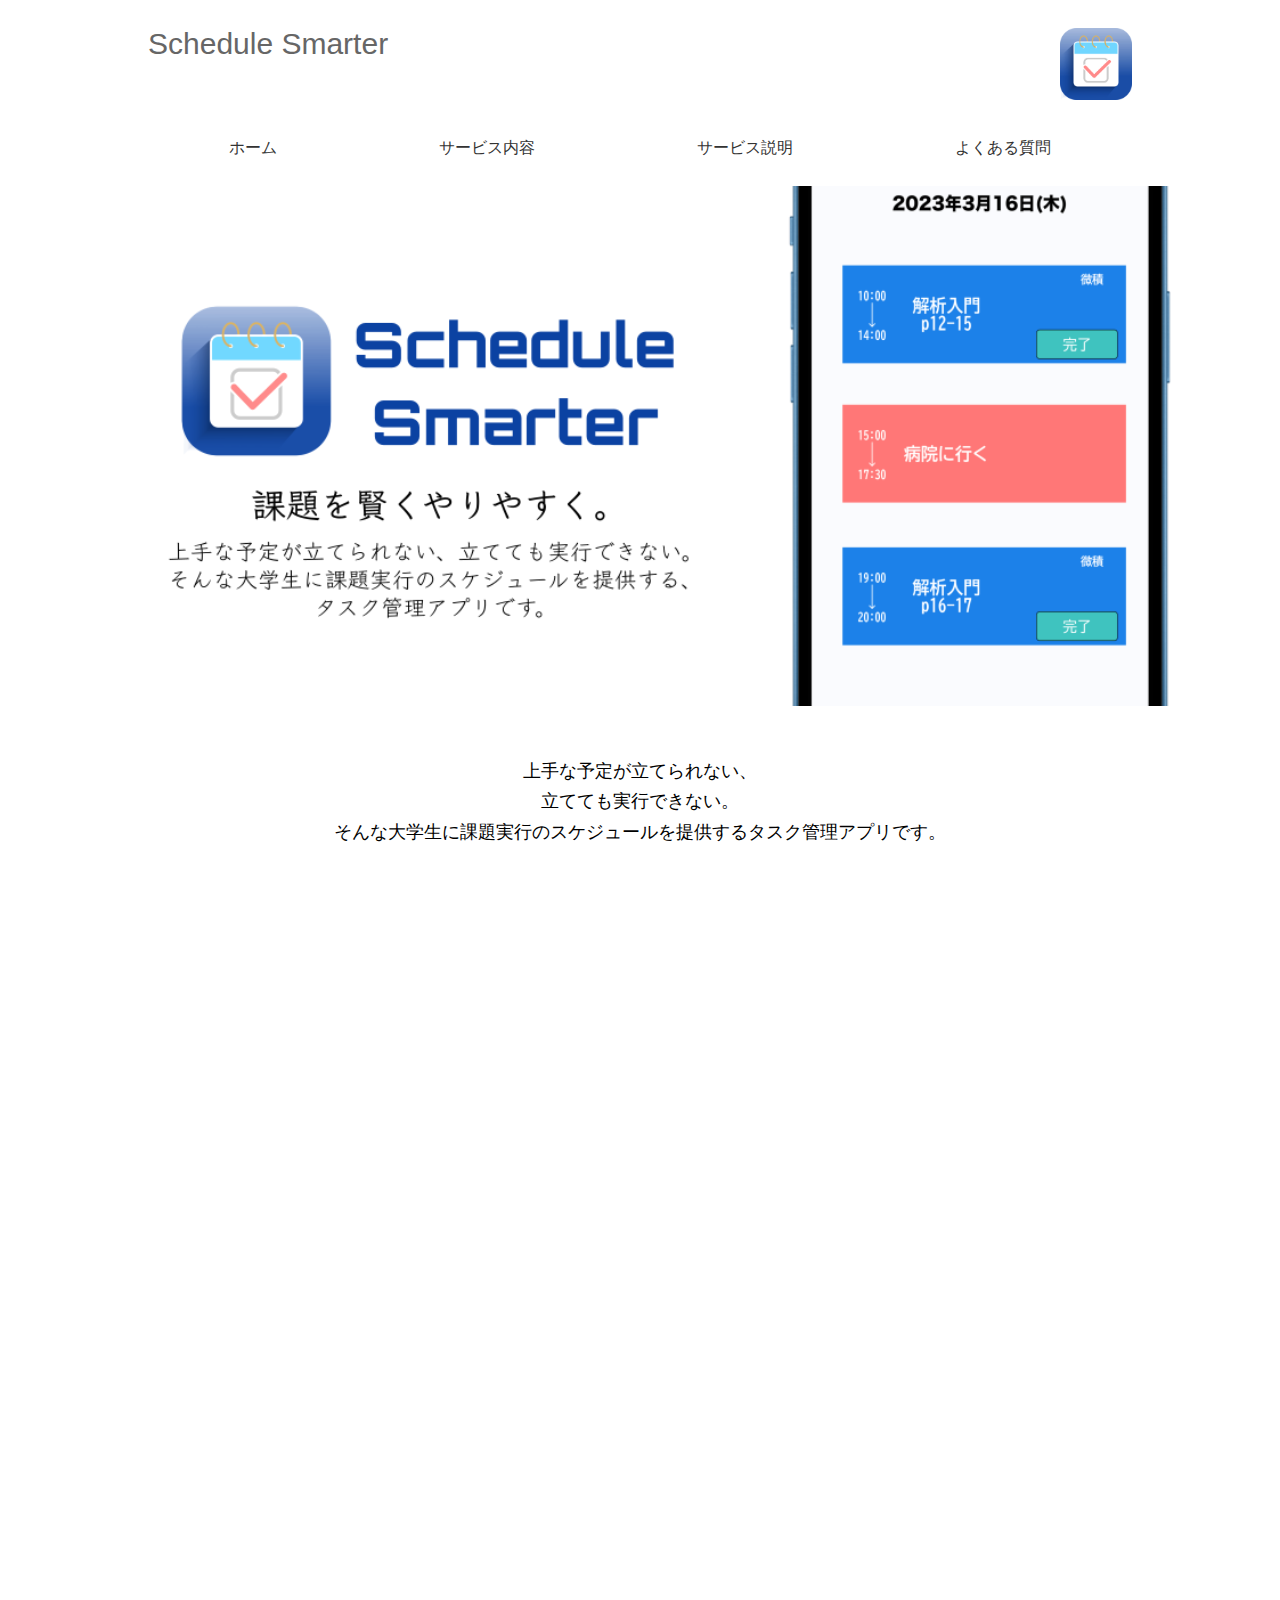
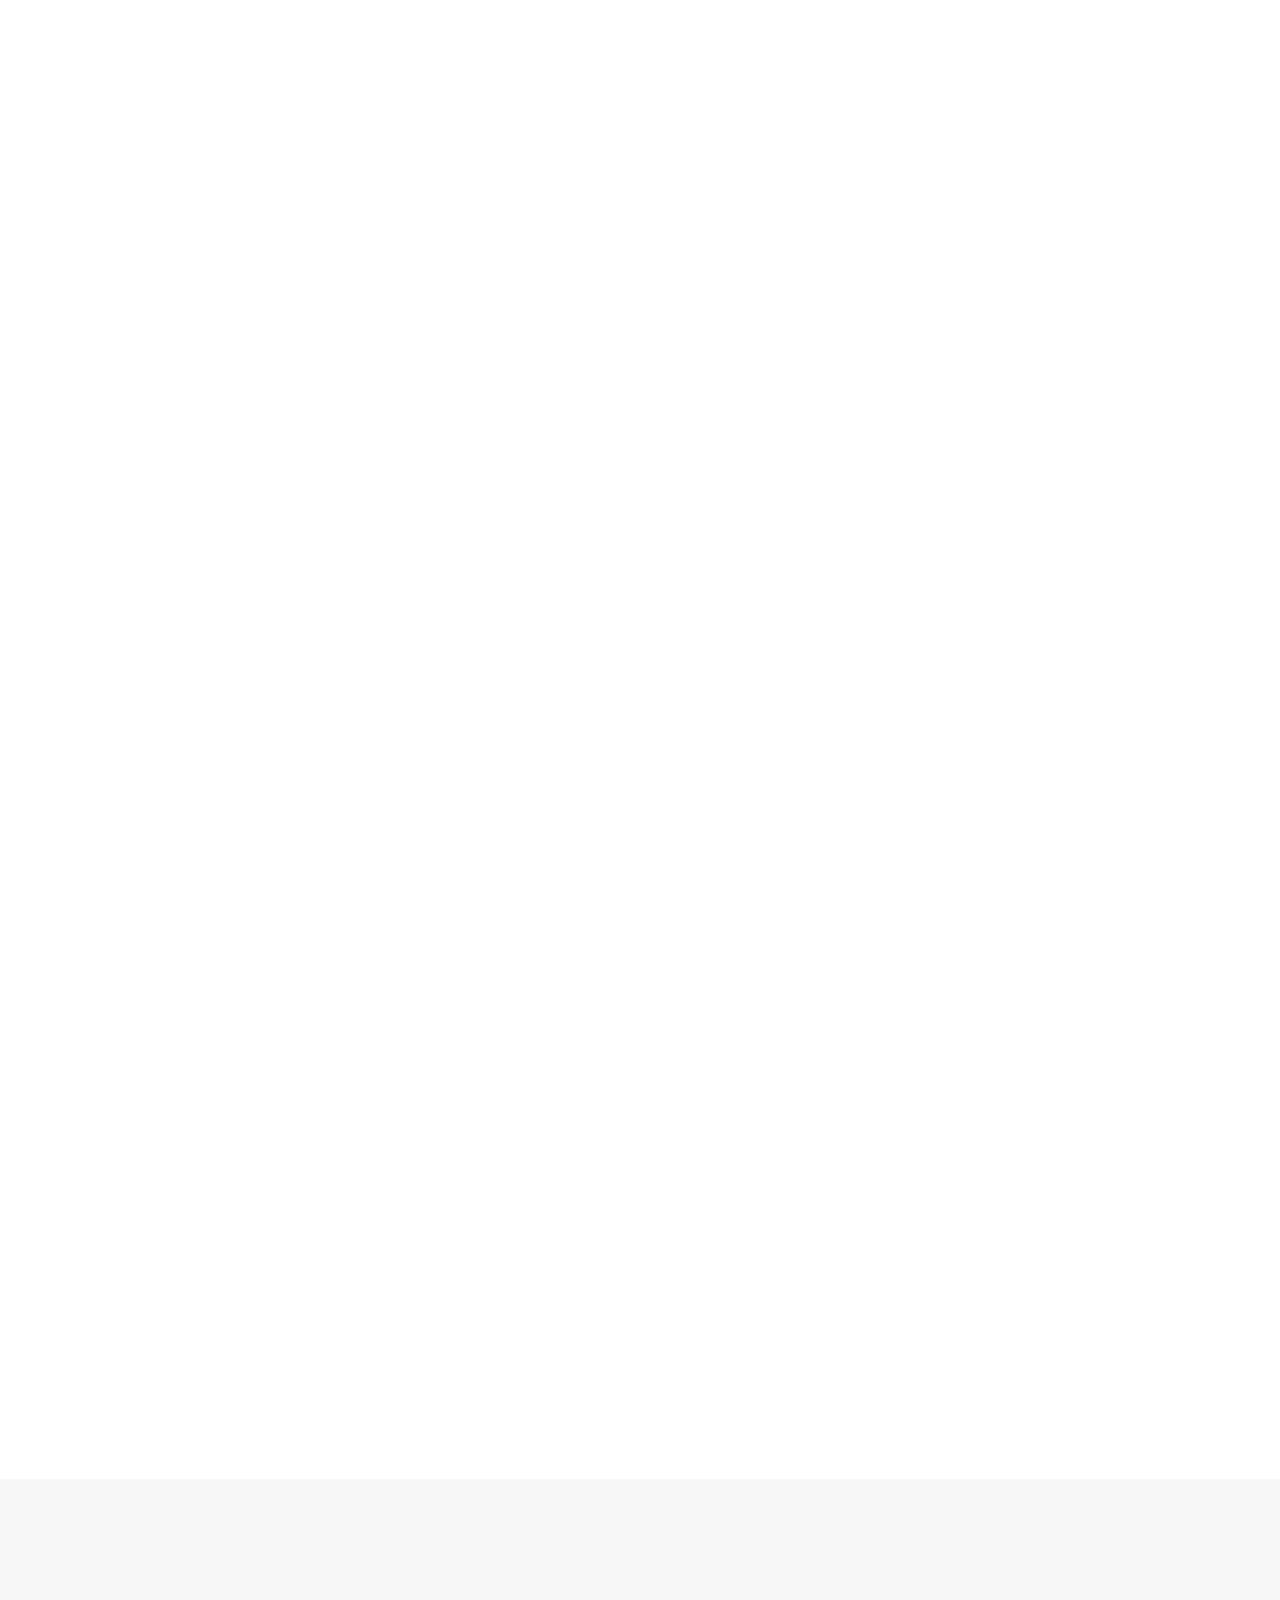
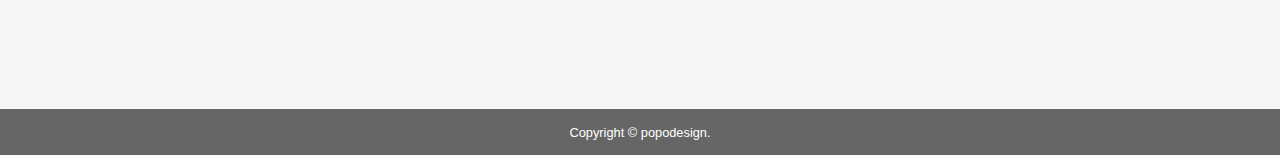
<file: lp-temp/index.html>
<!doctype html>
<html>

<head>
  <meta charset="UTF-8">
  <meta name="viewport" content="width=device-width, initial-scale=1">
  <title>Schedule Smarter Landing Page</title>
  <meta name="keywords" content="">
  <meta name="description" content="">
  <meta property="og:title" content="" />
  <meta property="og:type" content="website" />
  <meta property="og:url" content="" />
  <meta property="og:image" content="" />
  <!-- CSSを読み込む -->
  <link href="https://cdn.jsdelivr.net/npm/bootstrap@5.0.2/dist/css/bootstrap.min.css" rel="stylesheet"
    integrity="sha384-EVSTQN3/azprG1Anm3QDgpJLIm9Nao0Yz1ztcQTwFspd3yD65VohhpuuCOmLASjC" crossorigin="anonymous">
  <link rel="stylesheet" media="all" href="css/sanitize.css" /><!-- リセットCSS -->
  <link rel="stylesheet" media="all" href="css/vegas.min.css" />
  <link rel="stylesheet" href="css/aos.css" />
  <link rel="stylesheet" media="all" href="css/style.css" /><!-- 上書きCSS -->

  <!-- jsファイルを読み込む -->
  <script src="https://cdn.jsdelivr.net/npm/@popperjs/core@2.9.2/dist/umd/popper.min.js"
    integrity="sha384-IQsoLXl5PILFhosVNubq5LC7Qb9DXgDA9i+tQ8Zj3iwWAwPtgFTxbJ8NT4GN1R8p"
    crossorigin="anonymous"></script>
  <script src="https://cdn.jsdelivr.net/npm/bootstrap@5.0.2/dist/js/bootstrap.min.js"
    integrity="sha384-cVKIPhGWiC2Al4u+LWgxfKTRIcfu0JTxR+EQDz/bgldoEyl4H0zUF0QKbrJ0EcQF"
    crossorigin="anonymous"></script>


  <script src="js/jquery-3.6.0.min.js"></script>
  <script src="js/vegas.min.js"></script>
  <script src="js/aos.js"></script>
  <script src="js/style.js"></script>

  <script src="https://cdn.jsdelivr.net/npm/bootstrap@5.0.2/dist/js/bootstrap.bundle.min.js"
    integrity="sha384-MrcW6ZMFYlzcLA8Nl+NtUVF0sA7MsXsP1UyJoMp4YLEuNSfAP+JcXn/tWtIaxVXM"
    crossorigin="anonymous"></script>

  <!-- Favicon -->
  <link rel="icon" type="image/png" href="img/sukesuma_icon.png">

</head>

<body>
  <header>
    <div class="container">
      <div class="row">
        <div class="col span-12 header">
          <div class="sitetitle"><a href="index.html">Schedule Smarter</a></div>
          <div class="header-box"> <img src="img/sukesuma_icon.png" alt=""></div>
        </div>
      </div>
      <div class="row">
        <div class="col span-12">
          <nav>
            <div id="open"></div>
            <div id="close"></div>
            <div id="navi">
              <ul>
                <li><a href="index.html">ホーム</a></li>
                <li><a href="#2">サービス内容</a></li>
                <li><a href="#3">サービス説明</a></li>
                <li><a href="#4">よくある質問</a></li>

              </ul>
            </div>
          </nav>

        </div>
      </div>
    </div>
  </header>
  <div id="mainimg"><!-- 画像はjs/sytle.js内 -->
    <h1 data-aos="fade-in"></h1>
  </div>
  <main>
    <div class="catch" data-aos="fade-up">
      <p class="catch-copy">上手な予定が立てられない、<br>立てても実行できない。<br>そんな大学生に課題実行のスケジュールを提供するタスク管理アプリです。</p>
    </div>
    <!-- 
    <section id="1" class="gray-back">
      <div class="news" data-aos="fade-up">
        <h2>お知らせ</h2>
        <ul class="news-list">
          <li class="item">
            <a href="#">
              <p class="date">2023/09/09</p>
              <p class="title">ここにお知らせが入りますここにお知らせが入りますここにお知らせが入ります</p>
            </a>
          </li>
        </ul>
      </div>
    </section> -->
    <section id="2" data-aos="fade-up">
      <h2>サービス内容</h2>
      <div class="container center">
        <div class="row">
          <div class="col span-4">
            <img src="img/schedule.png" alt="ここに商品">
            <h3>面倒なタスクのスケージュール管理</h3>
            <p>あなたの生活に合わせ、効率の良いタスクの実行スケジュールを提案してくれます。</p>
          </div>
          <div class="col span-4">
            <img src="img/add.png" alt="ここに商品">
            <h3>進捗に合わせて予定を更新</h3>
            <p>計画崩れしてしまっても、その都度スケジュールを更新。<br>予定を組み直す手間が省け、目の前の課題に集中できます。</p>
          </div>
          <div class="col span-4">
            <img src="img/share.png" alt="ここに商品">
            <h3>友達とタスク進捗をシェアしてやる気UP</h3>
            <p>投稿機能により同じ大学の人とタスク進捗を共有し，刺激を受けることができます。<br> また、周りの人からのいいねがモチベーションの維持につながります。</p>
          </div>
        </div>
        <hr id="3">
      </div>

      <div data-aos="fade-up">
        <h2>サービス説明</h2>
        <div>
          <div class="row">
            <div class="col span-12 span-12-m span-12-s">










            </div>
          </div>
        </div>

        <div class="container" class="overflow-hidden">
          <div class="row gy-5">
            <div class="col-12">
              <div class="p-3 border bg-light">
                <h3 align="center">アカウント作成</h3>
                <p align="center">連続活動時間、休憩時間を入力。投稿機能を使いたいユーザーはアカウントを作成し、大学学部名と学年を入力します。</p>
              </div>
            </div>
            <div class="col-12">
              <div class="p-3 border bg-light">
                <h3 align="center">空き時間を指定</h3>
                <p align="center">タスク実行に使える時間帯を入力します。外部カレンダーアプリから予定を取り込み、それをもとに空き時間を算出することもできます。</p>
              </div>
            </div>
            <div class="col-12">
              <div class="p-3 border bg-light">
                <h3 align="center">タスクを入力</h3>
                <p align="center">タスクのリストを作成し、各タスクごとにタスクタイトル、かかる時間、締め切り、教科などの情報をタグとして入力します。</p>
              </div>
            </div>
            <div class="col-12">
              <div class="p-3 border bg-light">
                <h3 align="center">アプリのスケジュールの自動生成</h3>
                <p align="center">
                  ユーザーの活動時間帯から講義やバイトなどの予定を除いた空き時間を算出し、タスクを自動で割り当ててくれます。重いタスクは分割するよう提案され、タスクの分割をAIに任せることもできます。</p>
              </div>
            </div>
            <div class="col-12">
              <div class="p-3 border bg-light">
                <h3 align="center">スケジュールをもとにタスクの実行</h3>
                <p align="center">
                  作成してくれたスケジュールをもとにタスクを実行しましょう。予定通りに実行できなかった場合は、スケスマがその都度スケジュールを更新してくれます。また、作業時間、休憩時間を大幅に超過した場合には通知が鳴り、計画の崩れを防止してくれます。
                </p>
              </div>
            </div>
            <div class="col-12">
              <div class="p-3 border bg-light">
                <h3 align="center">タスクの進歩をみんなにシェア</h3>
                <p align="center">
                  タスクの進捗を投稿し、いいねやコメントを通じて進捗を共有することができます。大学名や学部名が同じ人や所属が近い人を提案してくれます。スケスマを通じて友達と繋がることもできます。
                </p>
              </div>
            </div>
          </div>
        </div>
      </div>
    </section>

    <section id="4">
      <div data-aos="fade-up">
        <h2>よくある質問</h2>
        <div class="container">
          <div class="row">
            <div class="col span-12 span-12-md">
              <dl class="qa">
                <dt>カレンダーを別アプリから取り込むことはできますか？</dt>
                <dd>Googleカレンダーなどすでにユーザーが利用していたカレンダーアプリから予定を取り込むことができます。<br>もちろん本サービスをカレンダーアプリとして利用することもできます。</dd>

              </dl>
            </div>
          </div>
        </div>
      </div>

    </section>


    <!-- <section id="5">
        <h2 class="center" data-aos="fade-up">お問い合わせ</h2>
        <div class="container" data-aos="fade-up">
          <div class="row">
            <div class="col span-12">
              <h3>電話番号：<a href="tel:00-0000-0000" class="tel">00-0000-0000</a></h3>
              <p>メールからのお問い合わせは下記のフォームよりご連絡ください。</p>
              <p><small>※業務上頂いた個人情報やご相談内容については秘密を厳守し、第三者に洩らすことは一切ありませんのでご安心ください。</small></p>
              <form method="post" action="">
                <table class="table full-width">
                  <tbody>
                    <tr>
                      <th><label for="name">お名前</label></th>
                      <td><input class="full-width" type="text" name="お名前" placeholder="名前を記入" required></td>
                    </tr>
                    <tr>
                      <th><label for="email">メールアドレス</label></th>
                      <td><input class="full-width" type="email" name="Email" placeholder="メールアドレスを記入" required></td>
                    </tr>
                    <tr>
                      <th><label for="tel">お電話番号</label></th>
                      <td><input class="full-width" type="tel" name="お電話番号" placeholder="お電話番号を記入" required></td>
                    </tr>
                    <tr>
                      <th><label for="exampleMessage">お問い合わせ内容</label></th>
                      <td><textarea class="full-width textarea" name="お問い合わせ内容" placeholder="用件をご記入ください …"
                          required></textarea></td>
                    </tr>
                  </tbody>
                </table>
                <p class="center"><input class="button" type="submit" value="送　信"></p>
              </form>
            </div>
          </div>
        </div>
      </section> -->

  </main>
  <footer>
    <div class="container" data-aos="fade-up">
      <div class="row">
        <div class="col span-4">
          <h4>Schedule Smarter</h4>
          <p>スケジュール管理を怠らないためのアプリ。</p>
        </div>
        <div class="col span-4">
          <h4>X(旧twitter)</h4>
          <p>x</p>
        </div>
        <div class="col span-4">
          <h4>アプリ製作者情報</h4>
          <p>グループant</p>
        </div>
      </div>
    </div>
  </footer>
  <div class="copyright"><!-- コピーライト削除不可 削除ご希望のかたは有償にてお申込みください -->
    <a href="https://popo-design.net" target="_blank"><small>Copyright © popodesign.</small></a>
  </div>
  <a id="pagetop" href="#"></a>

  <script>
    AOS.init({
      offset: 100,
      delay: 200,
      duration: 500,
      easing: 'ease-out',
      once: true
    });
  </script>
</body>

</html>
</file>
<file: lp-temp/css/sanitize.css>
/* Document
 * ========================================================================== */

/**
 * Add border box sizing in all browsers (opinionated).
 */

*,
::before,
::after {
  box-sizing: border-box;
}

/**
 * 1. Add text decoration inheritance in all browsers (opinionated).
 * 2. Add vertical alignment inheritance in all browsers (opinionated).
 */

::before,
::after {
  text-decoration: inherit; /* 1 */
  vertical-align: inherit; /* 2 */
}

/**
 * 1. Use the default cursor in all browsers (opinionated).
 * 2. Change the line height in all browsers (opinionated).
 * 3. Use a 4-space tab width in all browsers (opinionated).
 * 4. Remove the grey highlight on links in iOS (opinionated).
 * 5. Prevent adjustments of font size after orientation changes in
 *    IE on Windows Phone and in iOS.
 * 6. Breaks words to prevent overflow in all browsers (opinionated).
 */

html {
  cursor: default; /* 1 */
  line-height: 1.5; /* 2 */
  -moz-tab-size: 4; /* 3 */
  tab-size: 4; /* 3 */
  -webkit-tap-highlight-color: transparent /* 4 */;
  -ms-text-size-adjust: 100%; /* 5 */
  -webkit-text-size-adjust: 100%; /* 5 */
  word-break: break-word; /* 6 */
}

/* Sections
 * ========================================================================== */

/**
 * Remove the margin in all browsers (opinionated).
 */

body {
  margin: 0;
}

/**
 * Correct the font size and margin on `h1` elements within `section` and
 * `article` contexts in Chrome, Edge, Firefox, and Safari.
 */

h1 {
  font-size: 2em;
  margin: 0.67em 0;
}

/* Grouping content
 * ========================================================================== */

/**
 * Remove the margin on nested lists in Chrome, Edge, IE, and Safari.
 */

dl dl,
dl ol,
dl ul,
ol dl,
ul dl {
  margin: 0;
}

/**
 * Remove the margin on nested lists in Edge 18- and IE.
 */

ol ol,
ol ul,
ul ol,
ul ul {
  margin: 0;
}

/**
 * 1. Add the correct sizing in Firefox.
 * 2. Show the overflow in Edge 18- and IE.
 */

hr {
  height: 0; /* 1 */
  overflow: visible; /* 2 */
}

/**
 * Add the correct display in IE.
 */

main {
  display: block;
}

/**
 * Remove the list style on navigation lists in all browsers (opinionated).
 */

nav ol,
nav ul {
  list-style: none;
  padding: 0;
}

/**
 * 1. Correct the inheritance and scaling of font size in all browsers.
 * 2. Correct the odd `em` font sizing in all browsers.
 */

pre {
  font-family: monospace, monospace; /* 1 */
  font-size: 1em; /* 2 */
}

/* Text-level semantics
 * ========================================================================== */

/**
 * Remove the gray background on active links in IE 10.
 */

a {
  background-color: transparent;
}

/**
 * Add the correct text decoration in Edge 18-, IE, and Safari.
 */

abbr[title] {
  text-decoration: underline;
  text-decoration: underline dotted;
}

/**
 * Add the correct font weight in Chrome, Edge, and Safari.
 */

b,
strong {
  font-weight: bolder;
}

/**
 * 1. Correct the inheritance and scaling of font size in all browsers.
 * 2. Correct the odd `em` font sizing in all browsers.
 */

code,
kbd,
samp {
  font-family: monospace, monospace; /* 1 */
  font-size: 1em; /* 2 */
}

/**
 * Add the correct font size in all browsers.
 */

small {
  font-size: 80%;
}

/* Embedded content
 * ========================================================================== */

/*
 * Change the alignment on media elements in all browsers (opinionated).
 */

audio,
canvas,
iframe,
img,
svg,
video {
  vertical-align: middle;
}

/**
 * Add the correct display in IE 9-.
 */

audio,
video {
  display: inline-block;
}

/**
 * Add the correct display in iOS 4-7.
 */

audio:not([controls]) {
  display: none;
  height: 0;
}

/**
 * Remove the border on iframes in all browsers (opinionated).
 */

iframe {
  border-style: none;
}

/**
 * Remove the border on images within links in IE 10-.
 */

img {
  border-style: none;
}

/**
 * Change the fill color to match the text color in all browsers (opinionated).
 */

svg:not([fill]) {
  fill: currentColor;
}

/**
 * Hide the overflow in IE.
 */

svg:not(:root) {
  overflow: hidden;
}

/* Tabular data
 * ========================================================================== */

/**
 * Collapse border spacing in all browsers (opinionated).
 */

table {
  border-collapse: collapse;
}

/* Forms
 * ========================================================================== */

/**
 * Remove the margin on controls in Safari.
 */

button,
input,
select {
  margin: 0;
}

/**
 * 1. Show the overflow in IE.
 * 2. Remove the inheritance of text transform in Edge 18-, Firefox, and IE.
 */

button {
  overflow: visible; /* 1 */
  text-transform: none; /* 2 */
}

/**
 * Correct the inability to style buttons in iOS and Safari.
 */

button,
[type="button"],
[type="reset"],
[type="submit"] {
  -webkit-appearance: button;
}

/**
 * 1. Change the inconsistent appearance in all browsers (opinionated).
 * 2. Correct the padding in Firefox.
 */

fieldset {
  border: 1px solid #a0a0a0; /* 1 */
  padding: 0.35em 0.75em 0.625em; /* 2 */
}

/**
 * Show the overflow in Edge 18- and IE.
 */

input {
  overflow: visible;
}

/**
 * 1. Correct the text wrapping in Edge 18- and IE.
 * 2. Correct the color inheritance from `fieldset` elements in IE.
 */

legend {
  color: inherit; /* 2 */
  display: table; /* 1 */
  max-width: 100%; /* 1 */
  white-space: normal; /* 1 */
}

/**
 * 1. Add the correct display in Edge 18- and IE.
 * 2. Add the correct vertical alignment in Chrome, Edge, and Firefox.
 */

progress {
  display: inline-block; /* 1 */
  vertical-align: baseline; /* 2 */
}

/**
 * Remove the inheritance of text transform in Firefox.
 */

select {
  text-transform: none;
}

/**
 * 1. Remove the margin in Firefox and Safari.
 * 2. Remove the default vertical scrollbar in IE.
 * 3. Change the resize direction in all browsers (opinionated).
 */

textarea {
  margin: 0; /* 1 */
  overflow: auto; /* 2 */
  resize: vertical; /* 3 */
}

/**
 * Remove the padding in IE 10-.
 */

[type="checkbox"],
[type="radio"] {
  padding: 0;
}

/**
 * 1. Correct the odd appearance in Chrome, Edge, and Safari.
 * 2. Correct the outline style in Safari.
 */

[type="search"] {
  -webkit-appearance: textfield; /* 1 */
  outline-offset: -2px; /* 2 */
}

/**
 * Correct the cursor style of increment and decrement buttons in Safari.
 */

::-webkit-inner-spin-button,
::-webkit-outer-spin-button {
  height: auto;
}

/**
 * Correct the text style of placeholders in Chrome, Edge, and Safari.
 */

::-webkit-input-placeholder {
  color: inherit;
  opacity: 0.54;
}

/**
 * Remove the inner padding in Chrome, Edge, and Safari on macOS.
 */

::-webkit-search-decoration {
  -webkit-appearance: none;
}

/**
 * 1. Correct the inability to style upload buttons in iOS and Safari.
 * 2. Change font properties to `inherit` in Safari.
 */

::-webkit-file-upload-button {
  -webkit-appearance: button; /* 1 */
  font: inherit; /* 2 */
}

/**
 * Remove the inner border and padding of focus outlines in Firefox.
 */

::-moz-focus-inner {
  border-style: none;
  padding: 0;
}

/**
 * Restore the focus outline styles unset by the previous rule in Firefox.
 */

:-moz-focusring {
  outline: 1px dotted ButtonText;
}

/**
 * Remove the additional :invalid styles in Firefox.
 */

:-moz-ui-invalid {
  box-shadow: none;
}

/* Interactive
 * ========================================================================== */

/*
 * Add the correct display in Edge 18- and IE.
 */

details {
  display: block;
}

/*
 * Add the correct styles in Edge 18-, IE, and Safari.
 */

dialog {
  background-color: white;
  border: solid;
  color: black;
  display: block;
  height: -moz-fit-content;
  height: -webkit-fit-content;
  height: fit-content;
  left: 0;
  margin: auto;
  padding: 1em;
  position: absolute;
  right: 0;
  width: -moz-fit-content;
  width: -webkit-fit-content;
  width: fit-content;
}

dialog:not([open]) {
  display: none;
}

/*
 * Add the correct display in all browsers.
 */

summary {
  display: list-item;
}

/* Scripting
 * ========================================================================== */

/**
 * Add the correct display in IE 9-.
 */

canvas {
  display: inline-block;
}

/**
 * Add the correct display in IE.
 */

template {
  display: none;
}

/* User interaction
 * ========================================================================== */

/*
 * 1. Remove the tapping delay in IE 10.
 * 2. Remove the tapping delay on clickable elements
      in all browsers (opinionated).
 */

a,
area,
button,
input,
label,
select,
summary,
textarea,
[tabindex] {
  -ms-touch-action: manipulation; /* 1 */
  touch-action: manipulation; /* 2 */
}

/**
 * Add the correct display in IE 10-.
 */

[hidden] {
  display: none;
}

/* Accessibility
 * ========================================================================== */

/**
 * Change the cursor on busy elements in all browsers (opinionated).
 */

[aria-busy="true"] {
  cursor: progress;
}

/*
 * Change the cursor on control elements in all browsers (opinionated).
 */

[aria-controls] {
  cursor: pointer;
}

/*
 * Change the cursor on disabled, not-editable, or otherwise
 * inoperable elements in all browsers (opinionated).
 */

[aria-disabled="true"],
[disabled] {
  cursor: not-allowed;
}

/*
 * Change the display on visually hidden accessible elements
 * in all browsers (opinionated).
 */

[aria-hidden="false"][hidden] {
  display: initial;
}

[aria-hidden="false"][hidden]:not(:focus) {
  clip: rect(0, 0, 0, 0);
  position: absolute;
}
</file>
<file: lp-temp/css/style.css>
@charset "UTF-8";
@import url("grid.css");

:root {
    /* 色変更される場合は、#以降のカラーコードを変更してください IE非対応 */
    --base-color: #000;
    --link-color: #666;
    --linkhover-color: #999;
    --back-color: #f7f7f7;
    --border-color: #ccc;
    --white-color: #fff;
    --nav-color: #333;
}

body {
    background: var(--white-color);
    color: var(--base-color);
}

img {
    max-width: 100%;
    height: auto;
    /*高さ自動*/
}

a {
    display: block;
    color: var(--link-color);
    text-decoration-line: none;
}

a:hover {
    color: var(--linkhover-color);
}

h2 {
    position: relative;
    margin-bottom: 3rem;
    padding-bottom: 2rem;
    text-align: center;
}

h2::after {
    content: '';
    position: absolute;
    bottom: 0;
    left: 50%;
    transform: translateX(-50%);
    width: 50px;
    height: 3px;
    background-color: var(--link-color);
}

.button {
    margin: 1rem;
}

/*ヘッダー
-------------------------------------*/
.header {
    display: flex;
    flex-direction: row;
    padding: 2rem 0 0 0;
    margin-bottom: 2rem;
    max-width: 100%;
    height: 100px;
}

.sitetitle {
    font-size: 3.0rem;
}

.header-box {
    display: flex;
    margin-left: auto;
    margin-top: 8px;
}

.contact-button {
    display: flex;
    justify-content: space-between;
    align-items: center;
    padding: 5px 15px;
    width: 200px;
    font-size: 16px;
    text-decoration: none;
    background-color: var(--link-color);
    color: var(--white-color);
    box-shadow: 1px 1px var(--base-color);
}

.contact-button::after {
    content: '';
    width: 10px;
    height: 10px;
    border-top: 2px solid var(--white-color);
    border-right: 2px solid var(--white-color);
    transform: rotate(45deg);
}

.contact-button:hover {
    opacity: 0.9;
    color: var(--white-color);
}

#imglogin {
    width: 100px;
    height: 100px;
    border-radius: 50%;
    margin-right: 10px;
}

/*スマホ用メニュー
-------------------------------------*/
.spnavi {
    display: none;
}

nav ul {
    display: flex;
    flex-direction: row;
    justify-content: space-around;
    list-style: none;
    margin: 1rem 0 0 0;
}

nav li {
    flex: 1 0 auto;
}

nav li a {
    text-decoration: none;
    text-align: center;
    width: 100%;
}

nav a:hover {
    background-color: var(--back-color);
}

nav a {
    padding: 0.5rem;
    color: var(--nav-color);
}

@media screen and (min-width: 768px) {

    /* PC時はMENUボタンを非表示 */
    #open,
    #close {
        display: none !important;
    }

    #navi {
        display: block !important;
    }
}

@media screen and (max-width: 768px) {
    .header {
        flex-direction: column;
        margin-bottom: 10px;
        height: 100px;
    }

    .header #open,
    #close {
        position: absolute;
        top: 25px;
        right: 12px;
    }

    nav ul {
        flex-direction: column;
    }

    .header li {
        padding-top: 0;
    }

    /* スマホ時はMENUボタンを表示 */
    #open {
        display: block;
        background: url(../img/button.png);
        background-repeat: no-repeat;
        background-size: contain;
        width: 50px;
        height: 50px;
        border: none;
        position: absolute;
        top: 25px;
        right: 12px;
    }

    #close {
        display: block;
        background: url(../img/button2.png);
        background-repeat: no-repeat;
        background-size: contain;
        width: 50px;
        height: 50px;
        border: none;
        position: absolute;
        top: 25px;
        right: 12px;
    }

    /* スマホ時はメニューを非表示 */
    #navi {
        display: none;
    }
}

/*メイン画像
-------------------------------------*/
#mainimg {
    width: 100%;
}

#mainimg h1 {
    height: 500px;
    display: flex;
    align-items: center;
    justify-content: center;
    line-height: 2;
    text-align: center;
    color: var(--white-color);
    text-shadow: 1px 2px 3px var(--link-color);
}

/*メインコンテンツ
-------------------------------------*/
main {
    margin: 5rem 0 0 0;
}

section {
    margin: 3rem 0;
    padding: 3rem 0;
}

.gray-back {
    background-color: var(--back-color);
    /*background: url('../img/gray-back.jpg'); gray-back.jpg背景画像を使用したい時にオンにしてください*/
    background-size: cover;
}

/*ニュース
-------------------------------------*/
.news {
    margin: 0 auto;
    max-width: 980px;
    padding: 2rem;
}

.news-list {
    list-style: none;
}

.news-list .item,
.item p {
    margin-bottom: 0;
}

.news-list .item a {
    display: flex;
    flex-wrap: wrap;
    color: var(--nav-color);
    border-bottom: 1px solid var(--border-color);
    padding: 1.5rem 0;
}

.news-list .item:first-child a {
    border-top: 1px solid var(--border-color);
}

.news-list .item .date {
    min-width: 120px;
    color: var(--link-color);
}

.news-list .item a:hover .title {
    color: var(--base-color);
}

/*キャッチコピー
-------------------------------------*/
.catch {
    text-align: center;
    line-height: 1.7;
    font-size: large;
}

.center {
    text-align: center;
    margin-bottom: 4rem;
}

/* Googleマップ
-------------------------------------*/
.gmap {
    margin: 3rem 0;
}

/*フッター
-------------------------------------*/
footer {
    background-color: var(--back-color);
    /*background: url('../img/gray-back.jpg'); gray-back.jpg背景画像を使用したい時にオンにしてください*/
    background-size: cover;
    padding: 5rem 0;
}

footer h4 {
    position: relative;
    padding-bottom: 1rem;
    width: 100%;
    border-bottom: 2px solid var(--border-color);
}

footer h4::after {
    content: '';
    position: absolute;
    top: 100%;
    left: 0;
    width: 70px;
    height: 2px;
    background-color: var(--link-color);
}

/*電話
-------------------------------------*/
a.tel {
    display: inline-block;
}

@media screen and (min-width: 768px) {
    a[href*="tel:"] {
        /* PC時は電話番号無効 */
        pointer-events: none;
        cursor: default;
    }
}

/*お問い合わせ
-------------------------------------*/
.contact-box {
    border: 1px solid var(--border-color);
    text-align: center;
    padding: 2rem 0;
}

.table {
    margin: 4rem 0;
}

.table th {
    width: 150px;
}

input[type="email"],
input[type="number"],
input[type="search"],
input[type="text"],
input[type="tel"],
input[type="url"],
input[type="password"],
textarea {
    background-color: var(--white-color);
}

/*コピーライト
-------------------------------------*/
.copyright {
    text-align: center;
    padding: 1rem 0;
    background-color: var(--link-color);
}

.copyright a {
    color: var(--white-color);
    text-decoration: none;
    display: inline;
}

/*よくある質問
-------------------------------------*/
.qa dt,
.qa dd {
    display: flex;
    align-items: center;
    position: relative;
    margin: 0;
    padding: 1em 2em 1em 3.1em;
    color: var(--base-color);
}

.qa dt {
    font-weight: 600;
}

.qa dd {
    border-bottom: 1px solid var(--border-color);
    padding-bottom: 2em;
}

.qa dd+dt {
    margin-top: 1em;
}

.qa dt::before,
.qa dd::before {
    display: inline-block;
    position: absolute;
    width: 40px;
    height: 40px;
    left: 0;
    border-radius: 50%;
    color: var(--white-color);
    font-weight: 600;
    font-size: 1.1em;
    line-height: 40px;
    text-align: center;
}

.qa dt::before {
    background-color: var(--base-color);
    content: 'Q';
}

.qa dd::before {
    background-color: var(--link-color);
    content: 'A';
}

/*お問い合わせ
-------------------------------------*/
.tel-banner,
.mail-banner {
    border: 1px solid var(--base-color);
    padding: 2rem 3rem;
    text-align: center;
}

/*ページトップへ戻るボタン
-------------------------------------*/
#pagetop {
    position: fixed;
    bottom: 25px;
    right: 25px;
    display: block;
    width: 40px;
    height: 40px;
    box-sizing: border-box;
    background: var(--white-color);
    border: 1px solid var(--linkhover-color);
    padding-top: 30px;
    text-align: center;
    text-decoration: none;
    opacity: 0.8;
}

#pagetop::after {
    content: "";
    display: block;
    border-top: 2px solid var(--base-color);
    border-right: 2px solid var(--base-color);
    width: 25%;
    height: 25%;
    top: 45%;
    left: 0;
    right: 0;
    margin: auto;
    position: absolute;
    transform: rotate(-45deg);
}

#pagetop:hover {
    opacity: 0.5;
}

/* 下層ページヘッダー
-------------------------------------*/
.subimg {
    height: 350px;
    background: url('../img/subimg.jpg');
    background-size: cover;
    background-repeat: no-repeat;
    background-position: center center;
    margin-bottom: 2rem;
}

.subimg h1 {
    height: 350px;
    line-height: 2;
    display: flex;
    flex-direction: column;
    align-items: center;
    justify-content: center;
    text-align: center;
    color: var(--white-color);
    text-shadow: 1px 2px 3px var(--link-color);
    margin: 0;
}

/* パンくずリスト
-----------------------------------*/
.breadcrumb {
    margin: 0 0 1em 0;
    padding: 0;
}

.breadcrumb li {
    list-style-type: none;
}

.breadcrumb li a {
    display: inline-block;
    color: var(--link-color);
}

/* 幅768px以下の表示
-------------------------------------*/
@media screen and (max-width: 768px) {

    /*ヘッダー
-------------------------------------*/
    .header-box {
        display: none;
    }

    /*スマホ用メニュー
-------------------------------------*/
    .spnavi {
        display: flex;
        justify-content: space-between;
        align-items: center;
        padding: 5px 15px;
        text-decoration: none;
        background-color: var(--link-color);
        color: var(--white-color);
    }

    .spnavi a {
        display: inline-block;
        color: var(--white-color);
    }

    .spnavi a:hover {
        opacity: 0.9;
        background-color: var(--link-color);
        color: var(--white-color);
    }

    .spnavi::after {
        content: '';
        width: 10px;
        height: 10px;
        border-top: 2px solid var(--white-color);
        border-right: 2px solid var(--white-color);
        transform: rotate(45deg);
    }

    /*メイン画像
-------------------------------------*/
    #mainimg h1 {
        height: 350px;
    }

    /*ニュース
-------------------------------------*/
    .news-list .item .title {
        margin-top: 1em;
    }

    /*お問い合わせ
-------------------------------------*/
    .table th {
        width: 100%;
        display: block;
    }

    .table td {
        display: block;
    }
}
</file>
<file: lp-temp/css/vegas.min.css>
.vegas-content-scrollable,.vegas-overlay,.vegas-slide,.vegas-slide-inner,.vegas-timer{position:absolute;top:0;left:0;bottom:0;right:0;overflow:hidden;border:none;padding:0;margin:0}.vegas-content-scrollable{position:relative;height:100%;overflow:auto}.vegas-overlay{opacity:.5;background:url(./overlays/02.png) center center}.vegas-timer{top:auto;bottom:0;height:2px}.vegas-timer-progress{width:0%;height:100%;background:#fff;transition:width ease-out}.vegas-timer-running .vegas-timer-progress{width:100%}.vegas-slide,.vegas-slide-inner{margin:0;padding:0;background:center center no-repeat;transform:translateZ(0);will-change:transform,opacity}body .vegas-container{overflow:hidden!important;position:relative}.vegas-video{min-width:100%;min-height:100%;width:auto;height:auto}body.vegas-container{overflow:auto;position:static;z-index:-2}body.vegas-container>.vegas-overlay,body.vegas-container>.vegas-slide,body.vegas-container>.vegas-timer{position:fixed;z-index:-1}.vegas-transition-blur,.vegas-transition-blur2{opacity:0;filter:blur(32px) brightness(1.01)}.vegas-transition-blur-in,.vegas-transition-blur2-in{opacity:1;filter:blur(0) brightness(1.01)}.vegas-transition-blur2-out{opacity:0}.vegas-transition-burn,.vegas-transition-burn2{opacity:0;filter:contrast(1000%) saturate(1000%)}.vegas-transition-burn-in,.vegas-transition-burn2-in{opacity:1;filter:contrast(100%) saturate(100%)}.vegas-transition-burn2-out{opacity:0;filter:contrast(1000%) saturate(1000%)}.vegas-transition-fade,.vegas-transition-fade2{opacity:0}.vegas-transition-fade-in,.vegas-transition-fade2-in{opacity:1}.vegas-transition-fade2-out{opacity:0}.vegas-transition-flash,.vegas-transition-flash2{opacity:0;filter:brightness(25)}.vegas-transition-flash-in,.vegas-transition-flash2-in{opacity:1;filter:brightness(1)}.vegas-transition-flash2-out{opacity:0;filter:brightness(25)}.vegas-transition-negative,.vegas-transition-negative2{opacity:0;filter:invert(100%)}.vegas-transition-negative-in,.vegas-transition-negative2-in{opacity:1;filter:invert(0)}.vegas-transition-negative2-out{opacity:0;filter:invert(100%)}.vegas-transition-slideDown,.vegas-transition-slideDown2{transform:translateY(-100%)}.vegas-transition-slideDown-in,.vegas-transition-slideDown2-in{transform:translateY(0)}.vegas-transition-slideDown2-out{transform:translateY(100%)}.vegas-transition-slideLeft,.vegas-transition-slideLeft2{transform:translateX(100%)}.vegas-transition-slideLeft-in,.vegas-transition-slideLeft2-in{transform:translateX(0)}.vegas-transition-slideLeft2-out,.vegas-transition-slideRight,.vegas-transition-slideRight2{transform:translateX(-100%)}.vegas-transition-slideRight-in,.vegas-transition-slideRight2-in{transform:translateX(0)}.vegas-transition-slideRight2-out{transform:translateX(100%)}.vegas-transition-slideUp,.vegas-transition-slideUp2{transform:translateY(100%)}.vegas-transition-slideUp-in,.vegas-transition-slideUp2-in{transform:translateY(0)}.vegas-transition-slideUp2-out{transform:translateY(-100%)}.vegas-transition-swirlLeft,.vegas-transition-swirlLeft2{transform:scale(2) rotate(35deg);opacity:0}.vegas-transition-swirlLeft-in,.vegas-transition-swirlLeft2-in{transform:scale(1) rotate(0);opacity:1}.vegas-transition-swirlLeft2-out,.vegas-transition-swirlRight,.vegas-transition-swirlRight2{transform:scale(2) rotate(-35deg);opacity:0}.vegas-transition-swirlRight-in,.vegas-transition-swirlRight2-in{transform:scale(1) rotate(0);opacity:1}.vegas-transition-swirlRight2-out{transform:scale(2) rotate(35deg);opacity:0}.vegas-transition-zoomIn,.vegas-transition-zoomIn2{transform:scale(0);opacity:0}.vegas-transition-zoomIn-in,.vegas-transition-zoomIn2-in{transform:scale(1);opacity:1}.vegas-transition-zoomIn2-out,.vegas-transition-zoomOut,.vegas-transition-zoomOut2{transform:scale(2);opacity:0}.vegas-transition-zoomOut-in,.vegas-transition-zoomOut2-in{transform:scale(1);opacity:1}.vegas-transition-zoomOut2-out{transform:scale(0);opacity:0}.vegas-animation-kenburns{-webkit-animation:kenburns ease-out;animation:kenburns ease-out}@-webkit-keyframes kenburns{0%{transform:scale(1.5)}100%{transform:scale(1)}}@keyframes kenburns{0%{transform:scale(1.5)}100%{transform:scale(1)}}.vegas-animation-kenburnsDownLeft{-webkit-animation:kenburnsDownLeft ease-out;animation:kenburnsDownLeft ease-out}@-webkit-keyframes kenburnsDownLeft{0%{transform:scale(1.5) translate(10%,-10%)}100%{transform:scale(1) translate(0,0)}}@keyframes kenburnsDownLeft{0%{transform:scale(1.5) translate(10%,-10%)}100%{transform:scale(1) translate(0,0)}}.vegas-animation-kenburnsDownRight{-webkit-animation:kenburnsDownRight ease-out;animation:kenburnsDownRight ease-out}@-webkit-keyframes kenburnsDownRight{0%{transform:scale(1.5) translate(-10%,-10%)}100%{transform:scale(1) translate(0,0)}}@keyframes kenburnsDownRight{0%{transform:scale(1.5) translate(-10%,-10%)}100%{transform:scale(1) translate(0,0)}}.vegas-animation-kenburnsDown{-webkit-animation:kenburnsDown ease-out;animation:kenburnsDown ease-out}@-webkit-keyframes kenburnsDown{0%{transform:scale(1.5) translate(0,-10%)}100%{transform:scale(1) translate(0,0)}}@keyframes kenburnsDown{0%{transform:scale(1.5) translate(0,-10%)}100%{transform:scale(1) translate(0,0)}}.vegas-animation-kenburnsLeft{-webkit-animation:kenburnsLeft ease-out;animation:kenburnsLeft ease-out}@-webkit-keyframes kenburnsLeft{0%{transform:scale(1.5) translate(10%,0)}100%{transform:scale(1) translate(0,0)}}@keyframes kenburnsLeft{0%{transform:scale(1.5) translate(10%,0)}100%{transform:scale(1) translate(0,0)}}.vegas-animation-kenburnsRight{-webkit-animation:kenburnsRight ease-out;animation:kenburnsRight ease-out}@-webkit-keyframes kenburnsRight{0%{transform:scale(1.5) translate(-10%,0)}100%{transform:scale(1) translate(0,0)}}@keyframes kenburnsRight{0%{transform:scale(1.5) translate(-10%,0)}100%{transform:scale(1) translate(0,0)}}.vegas-animation-kenburnsUpLeft{-webkit-animation:kenburnsUpLeft ease-out;animation:kenburnsUpLeft ease-out}@-webkit-keyframes kenburnsUpLeft{0%{transform:scale(1.5) translate(10%,10%)}100%{transform:scale(1) translate(0,0)}}@keyframes kenburnsUpLeft{0%{transform:scale(1.5) translate(10%,10%)}100%{transform:scale(1) translate(0,0)}}.vegas-animation-kenburnsUpRight{-webkit-animation:kenburnsUpRight ease-out;animation:kenburnsUpRight ease-out}@-webkit-keyframes kenburnsUpRight{0%{transform:scale(1.5) translate(-10%,10%)}100%{transform:scale(1) translate(0,0)}}@keyframes kenburnsUpRight{0%{transform:scale(1.5) translate(-10%,10%)}100%{transform:scale(1) translate(0,0)}}.vegas-animation-kenburnsUp{-webkit-animation:kenburnsUp ease-out;animation:kenburnsUp ease-out}@-webkit-keyframes kenburnsUp{0%{transform:scale(1.5) translate(0,10%)}100%{transform:scale(1) translate(0,0)}}@keyframes kenburnsUp{0%{transform:scale(1.5) translate(0,10%)}100%{transform:scale(1) translate(0,0)}}
/*# sourceMappingURL=vegas.min.css.map */
</file>
